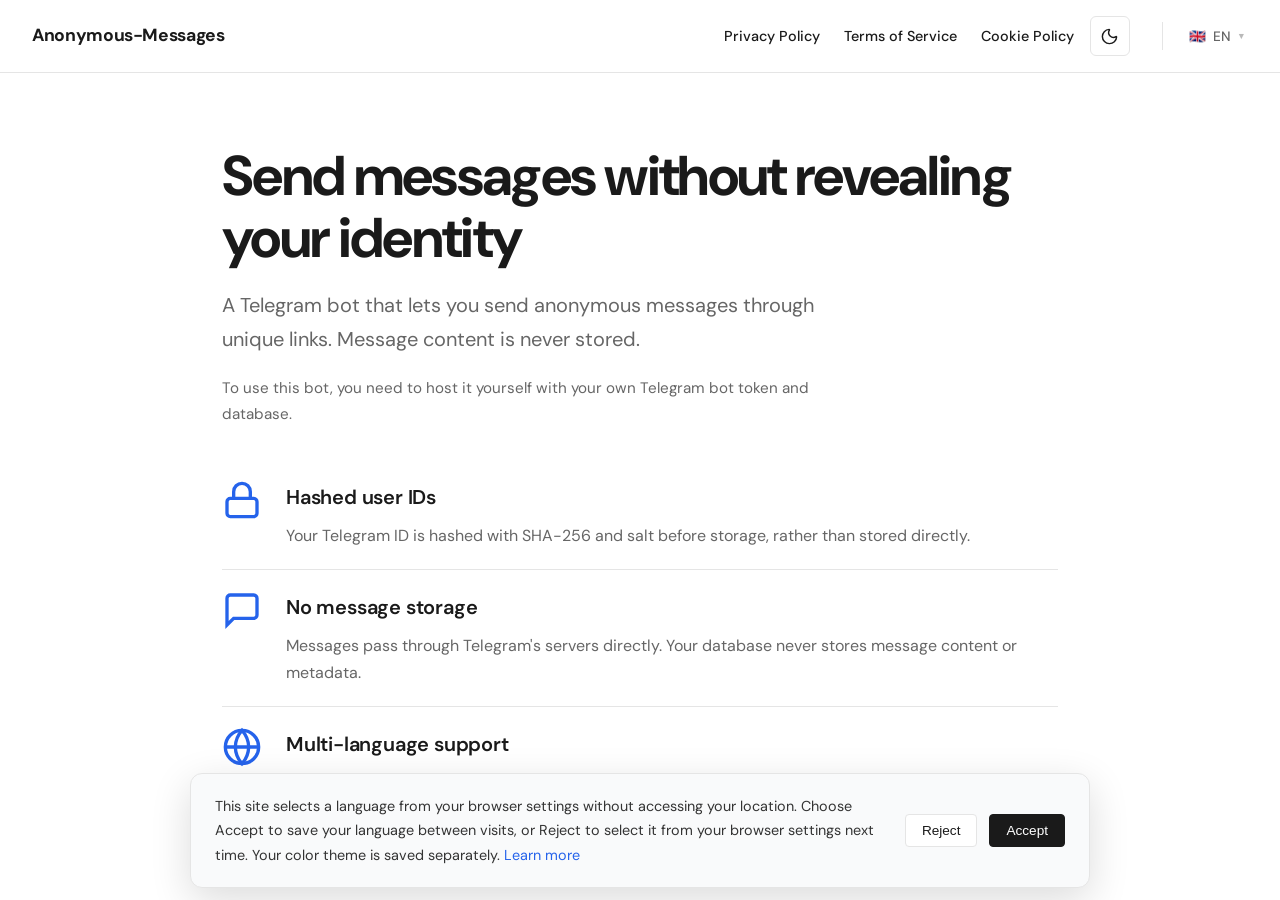
<file: docs/index.html>
<!DOCTYPE html>
<html lang="en">
<head>
    <meta charset="UTF-8">
    <meta name="viewport" content="width=device-width, initial-scale=1.0">
    <title>Anonymous-Messages</title>
    <link rel="preconnect" href="https://fonts.googleapis.com">
    <link rel="preconnect" href="https://fonts.gstatic.com" crossorigin>
    <link href="https://fonts.googleapis.com/css2?family=DM+Sans:wght@400;500;700&display=swap" rel="stylesheet">
    <script>
        if (localStorage.getItem('theme') === 'dark') {
            document.documentElement.dataset.theme = 'dark';
        }
    </script>
    <link rel="stylesheet" href="styles.css">
</head>
<body>
    <nav class="navbar">
        <h1>Anonymous-Messages</h1>
        <button type="button" class="menu-toggle" id="menuToggle" aria-label="Open navigation menu" aria-expanded="false" aria-controls="navLinks">
            <span></span>
            <span></span>
            <span></span>
        </button>
        <div class="nav-links" id="navLinks">
            <a href="privacy.html" data-i18n="nav_privacy">Privacy Policy</a>
            <a href="terms.html" data-i18n="nav_terms">Terms of Service</a>
            <a href="cookie.html" data-i18n="nav_cookies">Cookie Policy</a>
            <div class="nav-controls">
                <button type="button" class="theme-toggle" id="themeToggle" aria-label="Switch to dark theme" title="Switch to dark theme">
                    <svg class="theme-icon theme-icon-sun" viewBox="0 0 24 24" aria-hidden="true">
                        <circle cx="12" cy="12" r="4"></circle>
                        <path d="M12 2v2m0 16v2M4.93 4.93l1.41 1.41m11.32 11.32 1.41 1.41M2 12h2m16 0h2M6.34 17.66l-1.41 1.41m14.14-14.14-1.41 1.41"></path>
                    </svg>
                    <svg class="theme-icon theme-icon-moon" viewBox="0 0 24 24" aria-hidden="true">
                        <path d="M20.985 12.486a9 9 0 1 1-9.473-9.472c.405-.022.617.46.402.803a6 6 0 0 0 8.268 8.268c.344-.215.825-.004.803.401"></path>
                    </svg>
                </button>
                <div class="language-selector">
                    <button class="lang-trigger" id="langTrigger" aria-haspopup="listbox" aria-expanded="false">
                        <span id="currentLangFlag">🇬🇧</span>
                        <span id="currentLangCode">EN</span>
                        <span class="lang-chevron">▼</span>
                    </button>
                    <div class="lang-dropdown" id="langDropdown">
                        <button class="lang-option active" data-lang="en">
                            <span>🇬🇧</span> EN
                        </button>
                        <button class="lang-option" data-lang="ru">
                            <span>🇷🇺</span> RU
                        </button>
                        <button class="lang-option" data-lang="ua">
                            <span>🇺🇦</span> UA
                        </button>
                    </div>
                </div>
            </div>
        </div>
    </nav>

    <div class="hero">
        <h1 data-i18n="hero_title">Send messages without revealing your identity</h1>
        <p data-i18n="hero_desc">A Telegram bot that lets you send anonymous messages through unique links. Message content is never stored.</p>
        <p class="hero-note" data-i18n="hero_note">To use this bot, you need to host it yourself with your own Telegram bot token and database.</p>
    </div>

    <div class="features">
        <div class="feature-item">
            <svg class="feature-icon" viewBox="0 0 24 24" fill="none" stroke="currentColor" stroke-width="2">
                <rect x="3" y="11" width="18" height="11" rx="2" ry="2"></rect>
                <path d="M7 11V7a5 5 0 0 1 10 0v4"></path>
            </svg>
            <div class="feature-content">
                <h3 data-i18n="feature1_title">Hashed user IDs</h3>
                <p data-i18n="feature1_desc">Your Telegram ID is hashed with SHA-256 and salt before storage, rather than stored directly.</p>
            </div>
        </div>
        <div class="feature-item">
            <svg class="feature-icon" viewBox="0 0 24 24" fill="none" stroke="currentColor" stroke-width="2">
                <path d="M21 15a2 2 0 0 1-2 2H7l-4 4V5a2 2 0 0 1 2-2h14a2 2 0 0 1 2 2z"></path>
            </svg>
            <div class="feature-content">
                <h3 data-i18n="feature2_title">No message storage</h3>
                <p data-i18n="feature2_desc">Messages pass through Telegram's servers directly. Your database never stores message content or metadata.</p>
            </div>
        </div>
        <div class="feature-item">
            <svg class="feature-icon" viewBox="0 0 24 24" fill="none" stroke="currentColor" stroke-width="2">
                <circle cx="12" cy="12" r="10"></circle>
                <path d="M2 12h20"></path>
                <path d="M12 2a15.3 15.3 0 0 1 4 10 15.3 15.3 0 0 1-4 10 15.3 15.3 0 0 1-4-10 15.3 15.3 0 0 1 4-10z"></path>
            </svg>
            <div class="feature-content">
                <h3 data-i18n="feature3_title">Multi-language support</h3>
                <p data-i18n="feature3_desc">Available in English, Russian, and Ukrainian.</p>
            </div>
        </div>
    </div>

    <div class="cookie-banner" id="cookieBanner">
        <div class="cookie-text">
            <span data-i18n="cookie_text">This site selects a language from your browser settings without accessing your location. Choose Accept to save your language between visits, or Reject to select it from your browser settings next time. </span>
            <a href="cookie.html" data-i18n="cookie_learn">Learn more</a>
        </div>
        <div class="cookie-buttons">
            <button class="cookie-btn cookie-reject" id="rejectCookies" data-i18n="cookie_reject">Reject</button>
            <button class="cookie-btn cookie-accept" id="acceptCookies" data-i18n="cookie_accept">Accept</button>
        </div>
    </div>

    <script src="translations.js"></script>
</body>
</html>
</file>
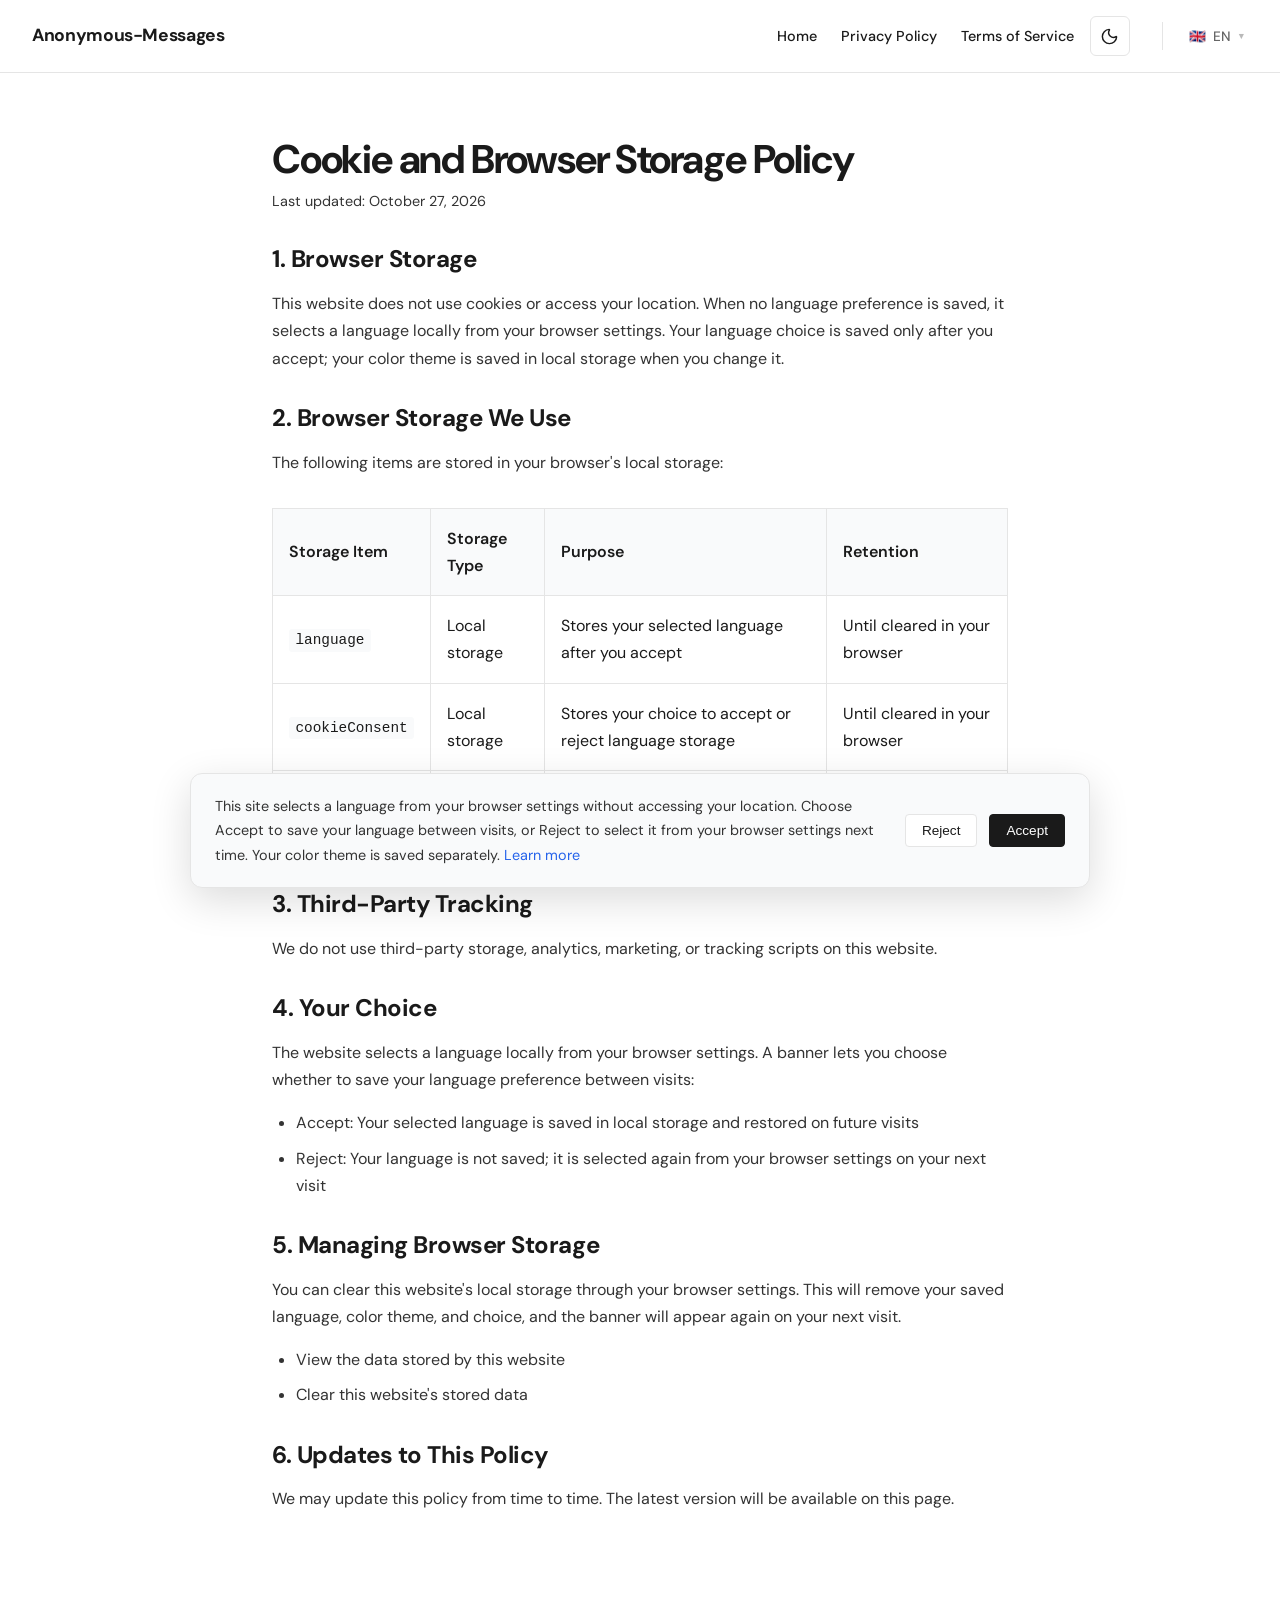
<file: docs/cookie.html>
<!DOCTYPE html>
<html lang="en">
<head>
    <meta charset="UTF-8">
    <meta name="viewport" content="width=device-width, initial-scale=1.0">
    <title>Cookie and Browser Storage Policy - Anonymous-Messages</title>
    <link rel="preconnect" href="https://fonts.googleapis.com">
    <link rel="preconnect" href="https://fonts.gstatic.com" crossorigin>
    <link href="https://fonts.googleapis.com/css2?family=DM+Sans:wght@400;500;700&display=swap" rel="stylesheet">
    <script>
        if (localStorage.getItem('theme') === 'dark') {
            document.documentElement.dataset.theme = 'dark';
        }
    </script>
    <link rel="stylesheet" href="styles.css">
</head>
<body>
    <nav class="navbar">
        <h1>Anonymous-Messages</h1>
        <button type="button" class="menu-toggle" id="menuToggle" aria-label="Open navigation menu" aria-expanded="false" aria-controls="navLinks">
            <span></span>
            <span></span>
            <span></span>
        </button>
        <div class="nav-links" id="navLinks">
            <a href="index.html" data-i18n="nav_home">Home</a>
            <a href="privacy.html" data-i18n="nav_privacy">Privacy Policy</a>
            <a href="terms.html" data-i18n="nav_terms">Terms of Service</a>
            <div class="nav-controls">
                <button type="button" class="theme-toggle" id="themeToggle" aria-label="Switch to dark theme" title="Switch to dark theme">
                <svg class="theme-icon theme-icon-sun" viewBox="0 0 24 24" aria-hidden="true">
                    <circle cx="12" cy="12" r="4"></circle>
                    <path d="M12 2v2m0 16v2M4.93 4.93l1.41 1.41m11.32 11.32 1.41 1.41M2 12h2m16 0h2M6.34 17.66l-1.41 1.41m14.14-14.14-1.41 1.41"></path>
                </svg>
                <svg class="theme-icon theme-icon-moon" viewBox="0 0 24 24" aria-hidden="true">
                    <path d="M20.985 12.486a9 9 0 1 1-9.473-9.472c.405-.022.617.46.402.803a6 6 0 0 0 8.268 8.268c.344-.215.825-.004.803.401"></path>
                </svg>
                </button>
                <div class="language-selector">
                    <button class="lang-trigger" id="langTrigger" aria-haspopup="listbox" aria-expanded="false">
                        <span id="currentLangFlag">🇬🇧</span>
                        <span id="currentLangCode">EN</span>
                        <span class="lang-chevron">▼</span>
                    </button>
                    <div class="lang-dropdown" id="langDropdown">
                        <button class="lang-option active" data-lang="en">
                            <span>🇬🇧</span> EN
                        </button>
                        <button class="lang-option" data-lang="ru">
                            <span>🇷🇺</span> RU
                        </button>
                        <button class="lang-option" data-lang="ua">
                            <span>🇺🇦</span> UA
                        </button>
                    </div>
                </div>
            </div>
        </div>
    </nav>

    <div class="content">
        <h1 data-i18n="cookie_title">Cookie and Browser Storage Policy</h1>
        <p class="date" data-i18n="cookie_updated">Last updated: October 27, 2026</p>

        <h2 data-i18n="cookie_h1">1. Browser Storage</h2>
        <p data-i18n="cookie_p1">This website does not use cookies or access your location. When no language preference is saved, it selects a language locally from your browser settings. Your language choice is saved in local storage only after you accept.</p>

        <h2 data-i18n="cookie_h2">2. Browser Storage We Use</h2>
        <p data-i18n="cookie_p2">The following items are stored in your browser's local storage:</p>

        <div class="table-wrapper">
            <table>
                <thead>
                    <tr>
                        <th data-i18n="cookie_table_name">Storage Item</th>
                        <th data-i18n="cookie_table_type">Storage Type</th>
                        <th data-i18n="cookie_table_purpose">Purpose</th>
                        <th data-i18n="cookie_table_duration">Retention</th>
                    </tr>
                </thead>
                <tbody>
                    <tr>
                        <td><code data-i18n="cookie_row1_name">language</code></td>
                        <td data-i18n="cookie_row1_type">Local storage</td>
                        <td data-i18n="cookie_row1_purpose">Stores your selected language after you accept</td>
                        <td data-i18n="cookie_row1_duration">Until cleared in your browser</td>
                    </tr>
                    <tr>
                        <td><code data-i18n="cookie_row2_name">cookieConsent</code></td>
                        <td data-i18n="cookie_row2_type">Local storage</td>
                        <td data-i18n="cookie_row2_purpose">Stores your choice to accept or reject language storage</td>
                        <td data-i18n="cookie_row2_duration">Until cleared in your browser</td>
                    </tr>
                    <tr>
                        <td><code data-i18n="cookie_row3_name">theme</code></td>
                        <td data-i18n="cookie_row3_type">Local storage</td>
                        <td data-i18n="cookie_row3_purpose">Stores your selected color theme</td>
                        <td data-i18n="cookie_row3_duration">Until cleared in your browser</td>
                    </tr>
                </tbody>
            </table>
        </div>

        <h2 data-i18n="cookie_h3">3. Third-Party Tracking</h2>
        <p data-i18n="cookie_p3">We do not use third-party storage, analytics, marketing, or tracking scripts on this website.</p>

        <h2 data-i18n="cookie_h4">4. Your Choice</h2>
        <p data-i18n="cookie_p4">When you first visit the website, a banner lets you choose whether to save your language preference between visits:</p>
        <ul>
            <li data-i18n="cookie_li1">Accept: Your selected language is saved in local storage and restored on future visits</li>
            <li data-i18n="cookie_li2">Reject: Your language is not saved; it is selected again from your browser settings on your next visit</li>
        </ul>

        <h2 data-i18n="cookie_h5">5. Managing Browser Storage</h2>
        <p data-i18n="cookie_p5">You can clear this website's local storage through your browser settings. This will remove your saved language, theme, and choice, and the banner will appear again on your next visit.</p>
        <ul>
            <li data-i18n="cookie_li3">View the data stored by this website</li>
            <li data-i18n="cookie_li4">Clear this website's stored data</li>
        </ul>

        <h2 data-i18n="cookie_h6">6. Updates to This Policy</h2>
        <p data-i18n="cookie_p6">We may update this policy from time to time. We will notify users of significant changes by updating the date at the top of this page.</p>

    </div>

    <div class="cookie-banner" id="cookieBanner">
        <div class="cookie-text">
            <span data-i18n="cookie_text">This site selects a language from your browser settings without accessing your location. Choose Accept to save your language between visits, or Reject to select it from your browser settings next time. </span>
            <a href="cookie.html" data-i18n="cookie_learn">Learn more</a>
        </div>
        <div class="cookie-buttons">
            <button class="cookie-btn cookie-reject" id="rejectCookies" data-i18n="cookie_reject">Reject</button>
            <button class="cookie-btn cookie-accept" id="acceptCookies" data-i18n="cookie_accept">Accept</button>
        </div>
    </div>

    <script src="translations.js"></script>
</body>
</html>
</file>
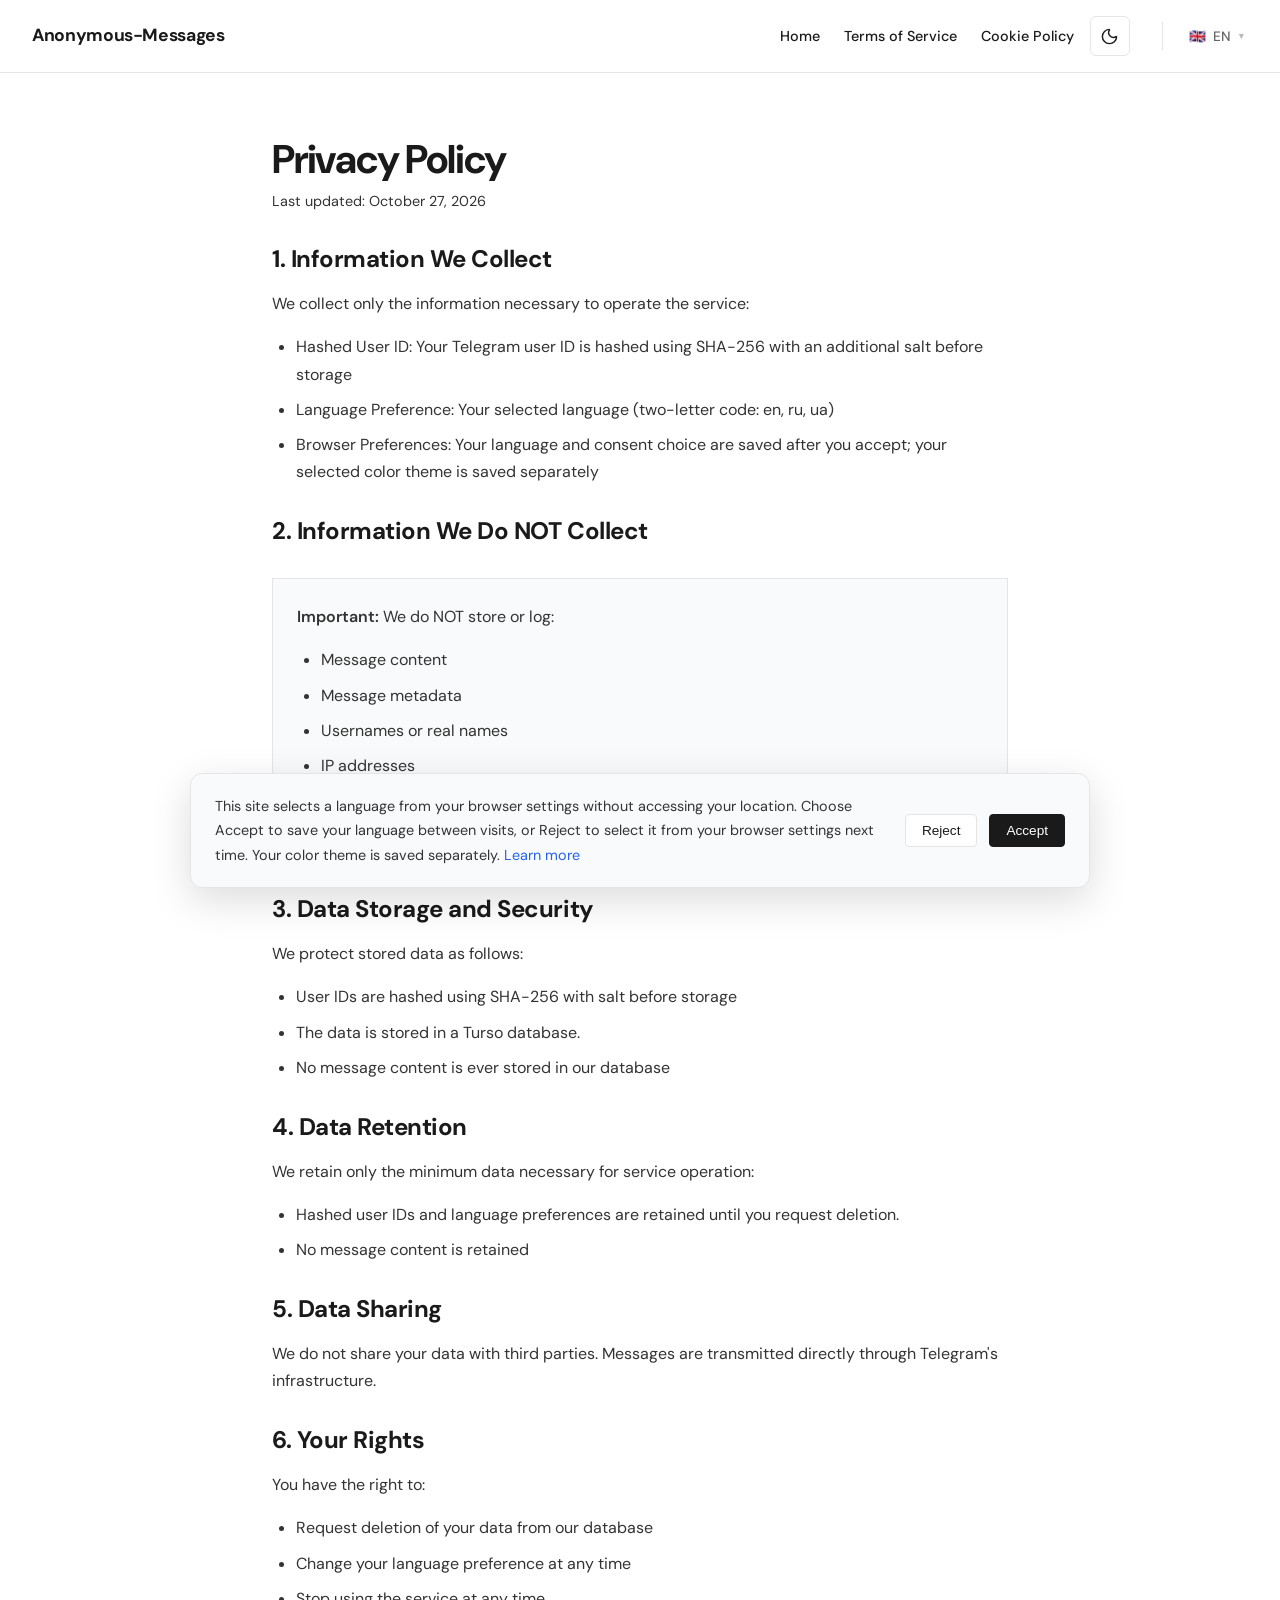
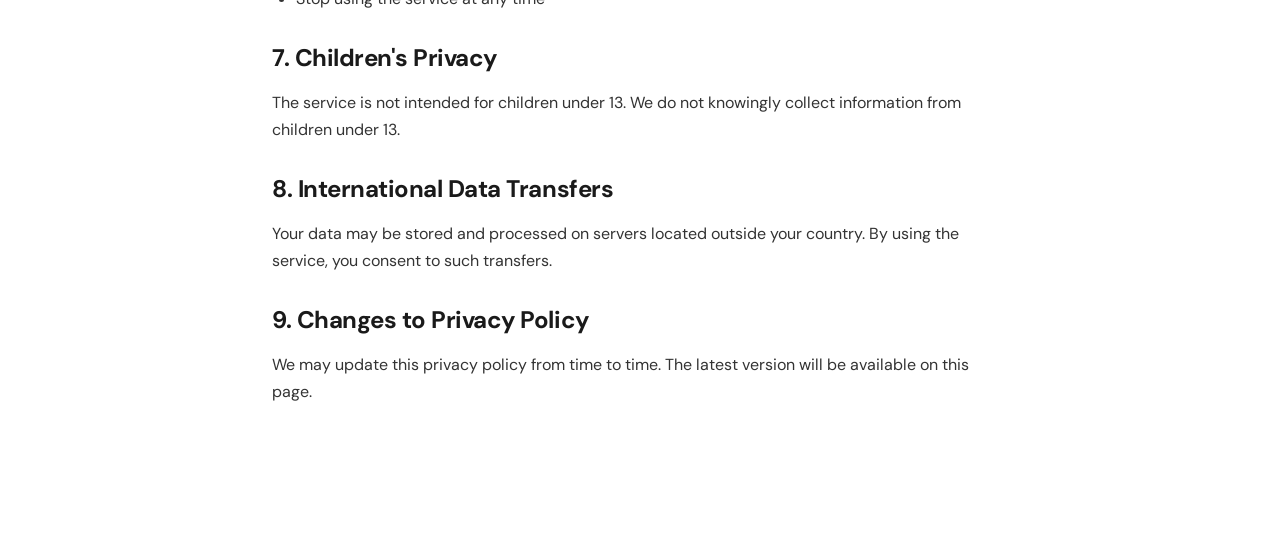
<file: docs/privacy.html>
<!DOCTYPE html>
<html lang="en">
<head>
    <meta charset="UTF-8">
    <meta name="viewport" content="width=device-width, initial-scale=1.0">
    <title>Privacy Policy - Anonymous-Messages</title>
    <link rel="preconnect" href="https://fonts.googleapis.com">
    <link rel="preconnect" href="https://fonts.gstatic.com" crossorigin>
    <link href="https://fonts.googleapis.com/css2?family=DM+Sans:wght@400;500;700&display=swap" rel="stylesheet">
    <script>
        if (localStorage.getItem('theme') === 'dark') {
            document.documentElement.dataset.theme = 'dark';
        }
    </script>
    <link rel="stylesheet" href="styles.css">
</head>
<body>
    <nav class="navbar">
        <h1>Anonymous-Messages</h1>
        <button type="button" class="menu-toggle" id="menuToggle" aria-label="Open navigation menu" aria-expanded="false" aria-controls="navLinks">
            <span></span>
            <span></span>
            <span></span>
        </button>
        <div class="nav-links" id="navLinks">
            <a href="index.html" data-i18n="nav_home">Home</a>
            <a href="terms.html" data-i18n="nav_terms">Terms of Service</a>
            <a href="cookie.html" data-i18n="nav_cookies">Cookie Policy</a>
            <div class="nav-controls">
                <button type="button" class="theme-toggle" id="themeToggle" aria-label="Switch to dark theme" title="Switch to dark theme">
                    <svg class="theme-icon theme-icon-sun" viewBox="0 0 24 24" aria-hidden="true">
                        <circle cx="12" cy="12" r="4"></circle>
                        <path d="M12 2v2m0 16v2M4.93 4.93l1.41 1.41m11.32 11.32 1.41 1.41M2 12h2m16 0h2M6.34 17.66l-1.41 1.41m14.14-14.14-1.41 1.41"></path>
                    </svg>
                    <svg class="theme-icon theme-icon-moon" viewBox="0 0 24 24" aria-hidden="true">
                        <path d="M20.985 12.486a9 9 0 1 1-9.473-9.472c.405-.022.617.46.402.803a6 6 0 0 0 8.268 8.268c.344-.215.825-.004.803.401"></path>
                    </svg>
                </button>
                <div class="language-selector">
                    <button class="lang-trigger" id="langTrigger" aria-haspopup="listbox" aria-expanded="false">
                        <span id="currentLangFlag">🇬🇧</span>
                        <span id="currentLangCode">EN</span>
                        <span class="lang-chevron">▼</span>
                    </button>
                    <div class="lang-dropdown" id="langDropdown">
                        <button class="lang-option active" data-lang="en">
                            <span>🇬🇧</span> EN
                        </button>
                        <button class="lang-option" data-lang="ru">
                            <span>🇷🇺</span> RU
                        </button>
                        <button class="lang-option" data-lang="ua">
                            <span>🇺🇦</span> UA
                        </button>
                    </div>
                </div>
            </div>
        </div>
    </nav>

    <div class="content">
        <h1 data-i18n="privacy_title">Privacy Policy</h1>
        <p class="date" data-i18n="privacy_updated">Last updated: October 27, 2026</p>

        <h2 data-i18n="privacy_h1">1. Information We Collect</h2>
        <p data-i18n="privacy_p1">We collect minimal information necessary to operate the service:</p>
        <ul>
            <li data-i18n="privacy_li1"><strong>Hashed user ID:</strong> Your Telegram user ID is hashed using SHA-256 with an additional salt before storage</li>
            <li data-i18n="privacy_li2"><strong>Language Preference:</strong> Your selected language (two-letter code: en, ru, ua)</li>
            <li data-i18n="privacy_li16">Browser Preferences: The website stores your selected language and storage choice in your browser after you accept</li>
        </ul>

        <h2 data-i18n="privacy_h2">2. Information We Do NOT Collect</h2>
        <div class="highlight">
            <p><strong data-i18n="privacy_important">Important:</strong> <span data-i18n="privacy_p2">We do NOT store or log:</span></p>
            <ul>
                <li data-i18n="privacy_li3">Message content</li>
                <li data-i18n="privacy_li4">Message metadata</li>
                <li data-i18n="privacy_li5">Usernames or real names</li>
                <li data-i18n="privacy_li6">IP addresses</li>
                <li data-i18n="privacy_li7">Any identifying information beyond hashed user IDs</li>
            </ul>
        </div>

        <h2 data-i18n="privacy_h3">3. Data Storage and Security</h2>
        <p data-i18n="privacy_p3">We protect stored data as follows:</p>
        <ul>
            <li data-i18n="privacy_li8">User IDs are hashed using SHA-256 with salt before storage</li>
            <li data-i18n="privacy_li9">Data is stored in a Turso database</li>
            <li data-i18n="privacy_li10">No message content is ever stored in our database</li>
        </ul>

        <h2 data-i18n="privacy_h4">4. Data Retention</h2>
        <p data-i18n="privacy_p4">We retain only the minimum data necessary for service operation:</p>
        <ul>
            <li data-i18n="privacy_li11">Hashed user IDs and language preferences are retained until you request deletion</li>
            <li data-i18n="privacy_li12">No message content is retained</li>
        </ul>

        <h2 data-i18n="privacy_h5">5. Data Sharing</h2>
        <p data-i18n="privacy_p5">We do not share your data with third parties. Messages are transmitted directly through Telegram's infrastructure.</p>

        <h2 data-i18n="privacy_h6">6. Your Rights</h2>
        <p data-i18n="privacy_p6">You have the right to:</p>
        <ul>
            <li data-i18n="privacy_li13">Request deletion of your data from our database</li>
            <li data-i18n="privacy_li14">Change your language preference at any time</li>
            <li data-i18n="privacy_li15">Stop using the service at any time</li>
        </ul>

        <h2 data-i18n="privacy_h7">7. Children's Privacy</h2>
        <p data-i18n="privacy_p7">The service is not intended for children under 13. We do not knowingly collect information from children under 13.</p>

        <h2 data-i18n="privacy_h8">8. International Data Transfers</h2>
        <p data-i18n="privacy_p8">Your data may be stored and processed in servers located outside your country. By using the service, you consent to such transfers.</p>

        <h2 data-i18n="privacy_h9">9. Changes to Privacy Policy</h2>
        <p data-i18n="privacy_p9">We may update this privacy policy from time to time. The latest version will be available on this page.</p>
    </div>

    <div class="cookie-banner" id="cookieBanner">
        <div class="cookie-text">
            <span data-i18n="cookie_text">This site selects a language from your browser settings without accessing your location. Choose Accept to save your language between visits, or Reject to select it from your browser settings next time. </span>
            <a href="cookie.html" data-i18n="cookie_learn">Learn more</a>
        </div>
        <div class="cookie-buttons">
            <button class="cookie-btn cookie-reject" id="rejectCookies" data-i18n="cookie_reject">Reject</button>
            <button class="cookie-btn cookie-accept" id="acceptCookies" data-i18n="cookie_accept">Accept</button>
        </div>
    </div>

    <script src="translations.js"></script>
</body>
</html>
</file>
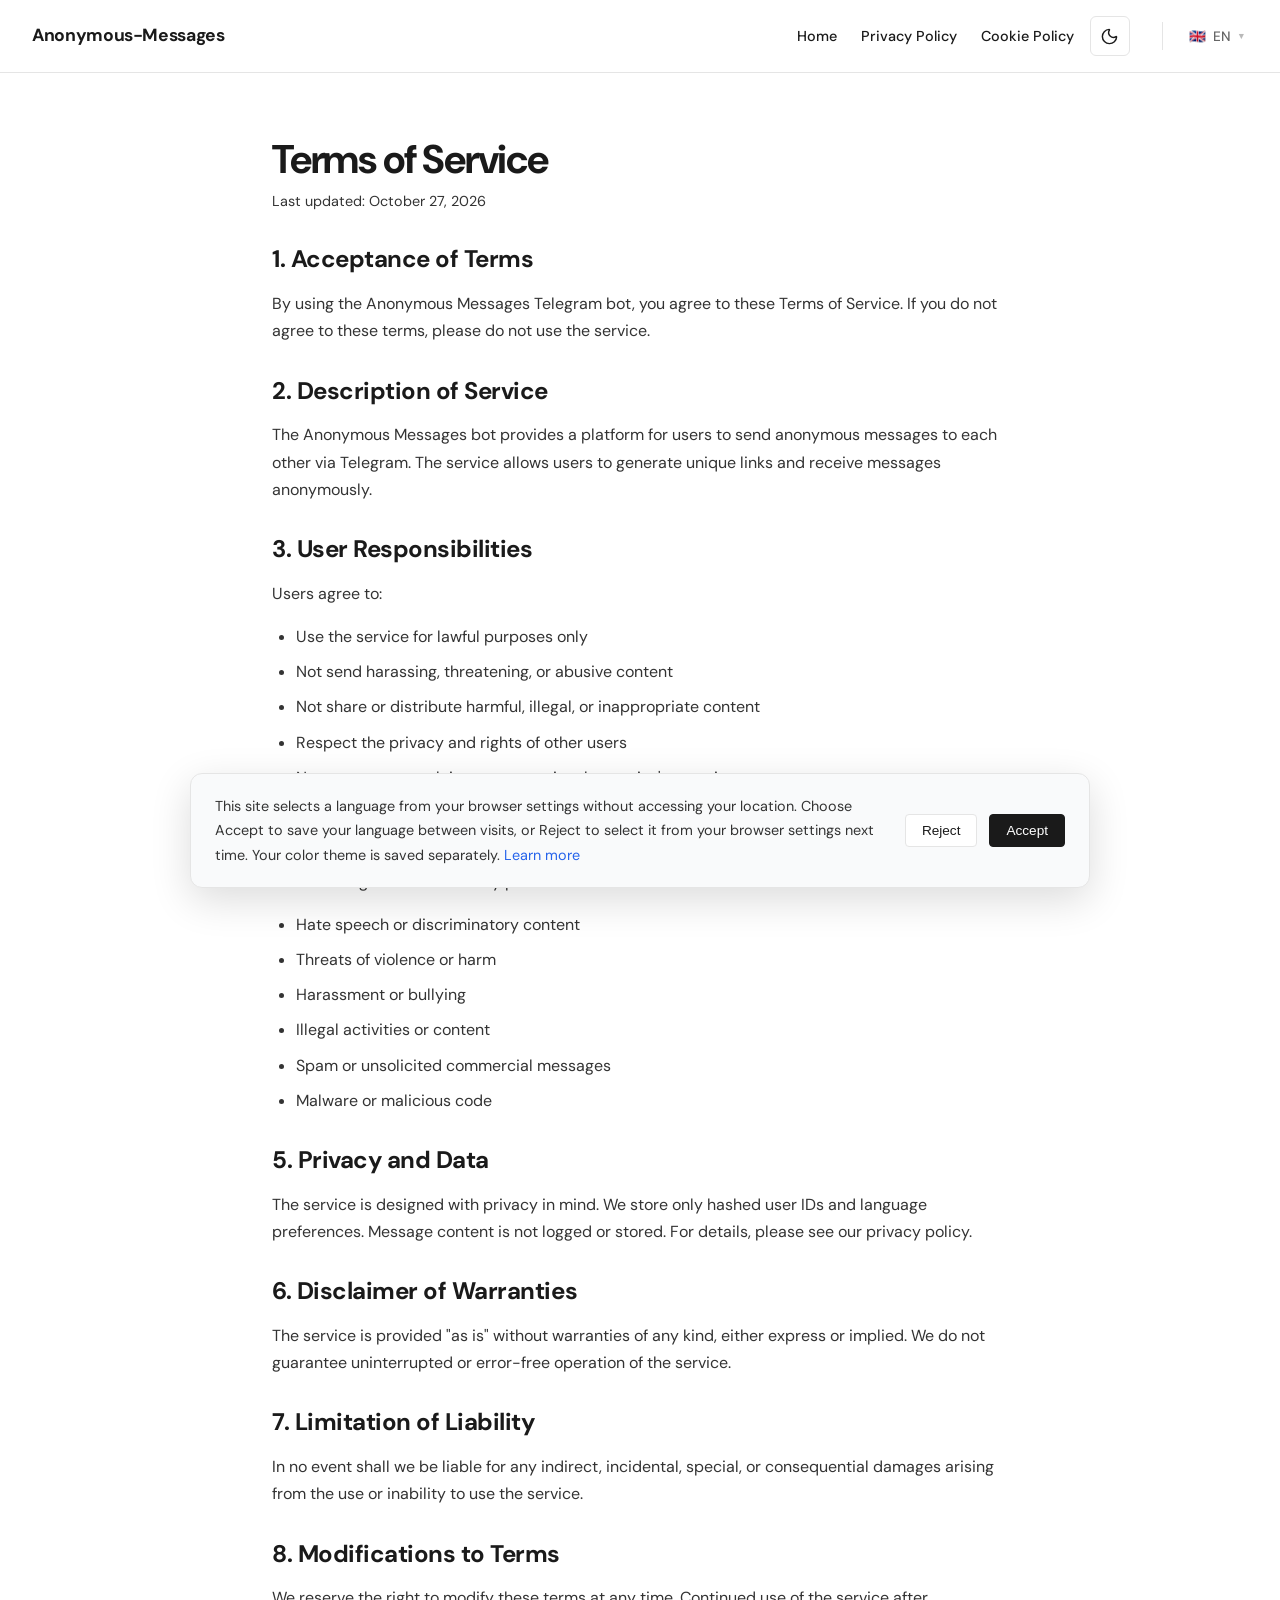
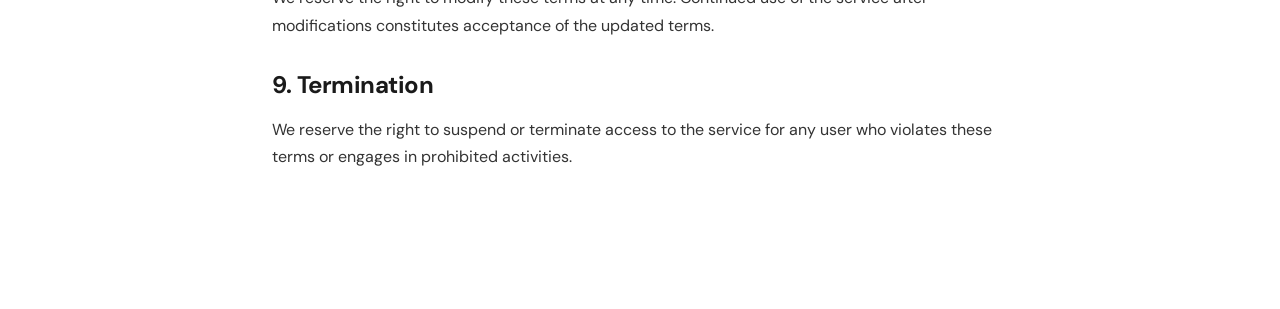
<file: docs/terms.html>
<!DOCTYPE html>
<html lang="en">
<head>
    <meta charset="UTF-8">
    <meta name="viewport" content="width=device-width, initial-scale=1.0">
    <title>Terms of Service - Anonymous-Messages</title>
    <link rel="preconnect" href="https://fonts.googleapis.com">
    <link rel="preconnect" href="https://fonts.gstatic.com" crossorigin>
    <link href="https://fonts.googleapis.com/css2?family=DM+Sans:wght@400;500;700&display=swap" rel="stylesheet">
    <script>
        if (localStorage.getItem('theme') === 'dark') {
            document.documentElement.dataset.theme = 'dark';
        }
    </script>
    <link rel="stylesheet" href="styles.css">
</head>
<body>
    <nav class="navbar">
        <h1>Anonymous-Messages</h1>
        <button type="button" class="menu-toggle" id="menuToggle" aria-label="Open navigation menu" aria-expanded="false" aria-controls="navLinks">
            <span></span>
            <span></span>
            <span></span>
        </button>
        <div class="nav-links" id="navLinks">
            <a href="index.html" data-i18n="nav_home">Home</a>
            <a href="privacy.html" data-i18n="nav_privacy">Privacy Policy</a>
            <a href="cookie.html" data-i18n="nav_cookies">Cookie Policy</a>
            <div class="nav-controls">
                <button type="button" class="theme-toggle" id="themeToggle" aria-label="Switch to dark theme" title="Switch to dark theme">
                    <svg class="theme-icon theme-icon-sun" viewBox="0 0 24 24" aria-hidden="true">
                        <circle cx="12" cy="12" r="4"></circle>
                        <path d="M12 2v2m0 16v2M4.93 4.93l1.41 1.41m11.32 11.32 1.41 1.41M2 12h2m16 0h2M6.34 17.66l-1.41 1.41m14.14-14.14-1.41 1.41"></path>
                    </svg>
                    <svg class="theme-icon theme-icon-moon" viewBox="0 0 24 24" aria-hidden="true">
                        <path d="M20.985 12.486a9 9 0 1 1-9.473-9.472c.405-.022.617.46.402.803a6 6 0 0 0 8.268 8.268c.344-.215.825-.004.803.401"></path>
                    </svg>
                </button>
                <div class="language-selector">
                    <button class="lang-trigger" id="langTrigger" aria-haspopup="listbox" aria-expanded="false">
                        <span id="currentLangFlag">🇬🇧</span>
                        <span id="currentLangCode">EN</span>
                        <span class="lang-chevron">▼</span>
                    </button>
                    <div class="lang-dropdown" id="langDropdown">
                        <button class="lang-option active" data-lang="en">
                            <span>🇬🇧</span> EN
                        </button>
                        <button class="lang-option" data-lang="ru">
                            <span>🇷🇺</span> RU
                        </button>
                        <button class="lang-option" data-lang="ua">
                            <span>🇺🇦</span> UA
                        </button>
                    </div>
                </div>
            </div>
        </div>
    </nav>

    <div class="content">
        <h1 data-i18n="terms_title">Terms of Service</h1>
        <p class="date" data-i18n="terms_updated">Last updated: October 27, 2026</p>

        <h2 data-i18n="terms_h1">1. Acceptance of Terms</h2>
        <p data-i18n="terms_p1">By using the Anonymous Messages Telegram bot, you agree to these Terms of Service. If you do not agree to these terms, please do not use the service.</p>

        <h2 data-i18n="terms_h2">2. Description of Service</h2>
        <p data-i18n="terms_p2">The Anonymous Messages bot provides a platform for users to send anonymous messages to each other via Telegram. The service allows users to generate unique links and receive messages anonymously.</p>

        <h2 data-i18n="terms_h3">3. User Responsibilities</h2>
        <p data-i18n="terms_p3">Users agree to:</p>
        <ul>
            <li data-i18n="terms_li1">Use the service for lawful purposes only</li>
            <li data-i18n="terms_li2">Not send harassing, threatening, or abusive content</li>
            <li data-i18n="terms_li3">Not share or distribute harmful, illegal, or inappropriate content</li>
            <li data-i18n="terms_li4">Respect the privacy and rights of other users</li>
            <li data-i18n="terms_li5">Not attempt to exploit or compromise the service's security</li>
        </ul>

        <h2 data-i18n="terms_h4">4. Prohibited Content</h2>
        <p data-i18n="terms_p4">The following content is strictly prohibited:</p>
        <ul>
            <li data-i18n="terms_li6">Hate speech or discriminatory content</li>
            <li data-i18n="terms_li7">Threats of violence or harm</li>
            <li data-i18n="terms_li8">Harassment or bullying</li>
            <li data-i18n="terms_li9">Illegal activities or content</li>
            <li data-i18n="terms_li10">Spam or unsolicited commercial messages</li>
            <li data-i18n="terms_li11">Malware or malicious code</li>
        </ul>

        <h2 data-i18n="terms_h5">5. Privacy and Data</h2>
        <p data-i18n="terms_p5">The service is designed with privacy in mind. We store only hashed user IDs and language preferences. Message content is not logged or stored. For details, please see our privacy policy.</p>

        <h2 data-i18n="terms_h6">6. Disclaimer of Warranties</h2>
        <p data-i18n="terms_p6">The service is provided "as is" without warranties of any kind, either express or implied. We do not guarantee uninterrupted or error-free operation of the service.</p>

        <h2 data-i18n="terms_h7">7. Limitation of Liability</h2>
        <p data-i18n="terms_p7">In no event shall we be liable for any indirect, incidental, special, or consequential damages arising from the use or inability to use the service.</p>

        <h2 data-i18n="terms_h8">8. Modifications to Terms</h2>
        <p data-i18n="terms_p8">We reserve the right to modify these terms at any time. Continued use of the service after modifications constitutes acceptance of the updated terms.</p>

        <h2 data-i18n="terms_h9">9. Termination</h2>
        <p data-i18n="terms_p9">We reserve the right to suspend or terminate access to the service for any user who violates these terms or engages in prohibited activities.</p>
    </div>

    <div class="cookie-banner" id="cookieBanner">
        <div class="cookie-text">
            <span data-i18n="cookie_text">This site selects a language from your browser settings without accessing your location. Choose Accept to save your language between visits, or Reject to select it from your browser settings next time. </span>
            <a href="cookie.html" data-i18n="cookie_learn">Learn more</a>
        </div>
        <div class="cookie-buttons">
            <button class="cookie-btn cookie-reject" id="rejectCookies" data-i18n="cookie_reject">Reject</button>
            <button class="cookie-btn cookie-accept" id="acceptCookies" data-i18n="cookie_accept">Accept</button>
        </div>
    </div>

    <script src="translations.js"></script>
</body>
</html>
</file>
<file: docs/styles.css>
* {
    margin: 0;
    padding: 0;
    box-sizing: border-box;
}

:root {
    color-scheme: light;
    --page-bg: #ffffff;
    --text-primary: #1a1a1a;
    --text-body: #333333;
    --text-muted: #666666;
    --surface: #ffffff;
    --surface-subtle: #f9fafb;
    --surface-hover: #f5f5f5;
    --border: #e5e5e5;
    --accent: #2563eb;
    --accent-subtle: #f8fafc;
    --shadow-menu: rgba(0, 0, 0, 0.06);
    --shadow-banner: rgba(0, 0, 0, 0.14);
    --button-primary: #1a1a1a;
    --button-primary-hover: #333333;
    --button-primary-text: #ffffff;
}

html[data-theme="dark"] {
    color-scheme: dark;
    --page-bg: #111318;
    --text-primary: #f3f4f6;
    --text-body: #d1d5db;
    --text-muted: #9ca3af;
    --surface: #191c23;
    --surface-subtle: #20242d;
    --surface-hover: #2b303a;
    --border: #343a46;
    --accent: #8ab4ff;
    --accent-subtle: #252c39;
    --shadow-menu: rgba(0, 0, 0, 0.24);
    --shadow-banner: rgba(0, 0, 0, 0.42);
    --button-primary: #e5e7eb;
    --button-primary-hover: #ffffff;
    --button-primary-text: #111318;
}

body {
    font-family: 'DM Sans', -apple-system, BlinkMacSystemFont, sans-serif;
    background: var(--page-bg);
    color: var(--text-primary);
    line-height: 1.7;
}

.navbar {
    background: var(--surface);
    border-bottom: 1px solid var(--border);
    padding: 1rem clamp(1rem, 4vw, 2rem);
    display: flex;
    justify-content: space-between;
    align-items: center;
    position: sticky;
    top: 0;
    z-index: 100;
}

.navbar h1 {
    font-size: 1.1rem;
    font-weight: 700;
    letter-spacing: -0.02em;
    color: var(--text-primary);
}

.nav-links {
    display: flex;
    align-items: center;
    gap: 0.25rem;
}

.nav-controls {
    display: flex;
    align-items: center;
}

.menu-toggle {
    display: none;
    width: 40px;
    height: 40px;
    padding: 10px;
    border: 1px solid var(--border);
    border-radius: 6px;
    background: var(--surface);
    color: var(--text-primary);
    cursor: pointer;
}

.menu-toggle span {
    display: block;
    width: 18px;
    height: 2px;
    margin: 3px auto;
    border-radius: 2px;
    background: currentColor;
    transition: transform 0.2s, opacity 0.2s;
}

.menu-toggle[aria-expanded="true"] span:first-child {
    transform: translateY(5px) rotate(45deg);
}

.menu-toggle[aria-expanded="true"] span:nth-child(2) {
    opacity: 0;
}

.menu-toggle[aria-expanded="true"] span:last-child {
    transform: translateY(-5px) rotate(-45deg);
}

.menu-toggle:focus-visible {
    outline: 2px solid var(--accent);
    outline-offset: 2px;
}

.navbar a {
    color: var(--text-primary);
    text-decoration: none;
    margin-left: 1.25rem;
    font-weight: 500;
    font-size: 0.9rem;
    transition: color 0.2s;
}

.navbar a:hover {
    color: var(--accent);
}

.theme-toggle {
    width: 40px;
    height: 40px;
    margin-left: 0.75rem;
    display: grid;
    place-items: center;
    border: 1px solid var(--border);
    border-radius: 6px;
    background: var(--surface);
    color: var(--text-primary);
    cursor: pointer;
    transition: background 0.2s, border-color 0.2s, color 0.2s;
}

.theme-toggle:hover {
    background: var(--surface-hover);
}

.theme-toggle:focus-visible {
    outline: 2px solid var(--accent);
    outline-offset: 2px;
}

.theme-icon {
    width: 19px;
    height: 19px;
    fill: none;
    stroke: currentColor;
    stroke-width: 1.8;
    stroke-linecap: round;
    stroke-linejoin: round;
}

.theme-icon-sun {
    display: none;
}

html[data-theme="dark"] .theme-icon-sun {
    display: block;
}

html[data-theme="dark"] .theme-icon-moon {
    display: none;
}

.language-selector {
    position: relative;
    margin-left: 2rem;
    border-left: 1px solid var(--border);
    padding-left: 1.5rem;
}

.lang-trigger {
    background: none;
    border: none;
    padding: 0.35rem 0.15rem;
    cursor: pointer;
    font-family: inherit;
    font-size: 0.85rem;
    font-weight: 500;
    color: var(--text-muted);
    display: flex;
    align-items: center;
    gap: 0.4rem;
    transition: color 0.2s;
}

.lang-trigger:hover {
    color: var(--text-primary);
}

.lang-chevron {
    font-size: 0.55rem;
    opacity: 0.45;
}

.lang-dropdown {
    position: absolute;
    top: calc(100% + 0.5rem);
    right: 0;
    background: var(--surface);
    border: 1px solid var(--border);
    border-radius: 6px;
    box-shadow: 0 8px 24px var(--shadow-menu);
    min-width: 128px;
    display: none;
    z-index: 1000;
    overflow: hidden;
    padding: 0.25rem;
}

.lang-dropdown.show {
    display: block;
}

.lang-option {
    background: none;
    border: none;
    width: 100%;
    padding: 0.5rem 0.75rem;
    text-align: left;
    cursor: pointer;
    font-family: inherit;
    font-size: 0.85rem;
    font-weight: 500;
    color: var(--text-body);
    display: flex;
    align-items: center;
    gap: 0.5rem;
    border-radius: 4px;
    transition: background 0.15s, color 0.15s;
}

.lang-option:hover {
    background: var(--surface-hover);
}

.lang-option.active {
    color: var(--accent);
    background: var(--accent-subtle);
}

.hero {
    max-width: 900px;
    margin: 0 auto;
    padding: clamp(2.5rem, 6vw, 4.5rem) clamp(1rem, 4vw, 2rem) 1rem;
}

.hero h1 {
    font-size: clamp(2.25rem, 6vw, 3.5rem);
    line-height: 1.1;
    letter-spacing: -0.03em;
    margin-bottom: 1.25rem;
    color: var(--text-primary);
}

.hero p {
    font-size: 1.25rem;
    color: var(--text-muted);
    margin-bottom: 1.25rem;
    max-width: 600px;
}

.hero .hero-note {
    margin-top: 1rem;
    margin-bottom: 0;
    color: var(--text-muted);
    font-size: 0.95rem;
}

.features {
    max-width: 900px;
    margin: 0 auto;
    padding: 1rem clamp(1rem, 4vw, 2rem) 0;
}

.feature-item {
    display: flex;
    gap: 1.5rem;
    padding: 1.25rem 0;
    border-bottom: 1px solid var(--border);
}

.feature-item:last-child {
    border-bottom: none;
    padding-bottom: 0;
}

.feature-icon {
    width: 40px;
    height: 40px;
    flex-shrink: 0;
    color: var(--accent);
}

.feature-content h3 {
    font-size: 1.25rem;
    font-weight: 600;
    margin-bottom: 0.5rem;
    letter-spacing: -0.01em;
}

.feature-content p {
    color: var(--text-muted);
    font-size: 1rem;
}

.footer {
    border-top: 1px solid var(--border);
    padding: 2rem;
    text-align: center;
    color: var(--text-muted);
    font-size: 0.9rem;
}

.footer a {
    color: var(--text-muted);
    text-decoration: none;
    margin: 0 0.5rem;
}

.footer a:hover {
    color: var(--text-primary);
}

.cookie-banner {
    position: fixed;
    bottom: max(0.75rem, env(safe-area-inset-bottom));
    left: 50%;
    width: min(900px, calc(100% - 2rem));
    max-height: calc(100vh - 1.5rem);
    max-height: calc(100dvh - 1.5rem);
    overflow-y: auto;
    background: var(--surface-subtle);
    border: 1px solid var(--border);
    border-radius: 12px;
    box-shadow: 0 12px 40px var(--shadow-banner);
    padding: 1.25rem 1.5rem;
    display: flex;
    justify-content: space-between;
    align-items: center;
    flex-wrap: wrap;
    gap: 1.5rem;
    z-index: 1000;
    opacity: 0;
    visibility: hidden;
    transform: translate(-50%, calc(100% + 2rem));
    transition: opacity 0.3s ease, transform 0.3s ease, visibility 0.3s;
}

.cookie-banner.show {
    opacity: 1;
    visibility: visible;
    transform: translate(-50%, 0);
}

.cookie-text {
    flex: 1;
    min-width: 200px;
    font-size: 0.9rem;
    color: var(--text-body);
}

.cookie-text a {
    color: var(--accent);
    text-decoration: none;
}

.cookie-text a:hover {
    text-decoration: underline;
}

.cookie-buttons {
    display: flex;
    gap: 0.75rem;
}

.cookie-btn {
    padding: 0.5rem 1rem;
    border-radius: 4px;
    cursor: pointer;
    font-size: 0.85rem;
    font-weight: 500;
    border: 1px solid var(--border);
    background: var(--surface);
    color: var(--text-primary);
    transition: all 0.2s;
}

.cookie-btn:hover {
    background: var(--surface-hover);
}

.cookie-accept {
    background: var(--button-primary);
    color: var(--button-primary-text);
    border-color: var(--button-primary);
}

.cookie-accept:hover {
    background: var(--button-primary-hover);
}

.content {
    max-width: 800px;
    margin: 0 auto;
    padding: 4rem clamp(1rem, 4vw, 2rem) var(--cookie-banner-space, 0px);
}

.content > :last-child {
    margin-bottom: 0;
}

.content h1 {
    font-size: clamp(2rem, 5vw, 2.5rem);
    line-height: 1.1;
    letter-spacing: -0.03em;
    margin-bottom: 0.5rem;
    color: var(--text-primary);
}

.content h2 {
    font-size: 1.5rem;
    line-height: 1.2;
    letter-spacing: -0.02em;
    margin-top: 2rem;
    margin-bottom: 1rem;
    color: var(--text-primary);
}

.date {
    color: var(--text-muted);
    font-size: 0.9rem;
    margin-bottom: 3rem;
}

.content p {
    margin-bottom: 1rem;
    color: var(--text-body);
}

.content ul {
    margin-bottom: 1.5rem;
    padding-left: 1.5rem;
}

.content li {
    margin-bottom: 0.5rem;
    color: var(--text-body);
}

.highlight {
    background: var(--surface-subtle);
    border: 1px solid var(--border);
    padding: 1.5rem;
    margin: 2rem 0;
}

.content table {
    width: 100%;
    border-collapse: collapse;
    min-width: 620px;
}

.table-wrapper {
    max-width: 100%;
    margin: 2rem 0;
    overflow-x: auto;
    overscroll-behavior-x: contain;
    -webkit-overflow-scrolling: touch;
}

.content th,
.content td {
    border: 1px solid var(--border);
    padding: 1rem;
    text-align: left;
}

.content th {
    background: var(--surface-subtle);
    font-weight: 600;
}

.content code {
    background: var(--surface-subtle);
    padding: 0.2rem 0.4rem;
    border-radius: 3px;
    font-family: monospace;
    font-size: 0.9rem;
}

.content strong {
    font-weight: 600;
}

@media (max-width: 768px) {
    .hero h1 {
        font-size: clamp(2rem, 7vw, 2.5rem);
    }

    .hero p {
        font-size: 1.1rem;
    }

    .navbar {
        flex-direction: row;
        gap: 1rem;
        padding: 0.75rem 1rem;
        position: sticky;
    }

    .nav-links {
        display: none;
        position: absolute;
        top: calc(100% + 0.5rem);
        right: 1rem;
        width: max-content;
        min-width: min(240px, calc(100vw - 2rem));
        max-width: calc(100vw - 2rem);
        padding: 0.5rem;
        align-items: stretch;
        flex-direction: column;
        gap: 0;
        background: var(--surface);
        border: 1px solid var(--border);
        border-radius: 10px;
        box-shadow: 0 12px 32px var(--shadow-menu);
    }

    .nav-links.show {
        display: flex;
    }

    .menu-toggle {
        display: block;
    }

    .navbar a {
        display: block;
        margin: 0;
        padding: 0.5rem 0.75rem;
        border-radius: 6px;
        font-size: 0.95rem;
    }

    .navbar a:hover {
        background: var(--surface-hover);
    }

    .nav-controls {
        display: flex;
        align-items: center;
        justify-content: center;
        gap: 0.75rem;
        margin-top: 0.25rem;
    }

    .language-selector {
        margin: 0;
        border-left: none;
        padding-left: 0;
    }

    .theme-toggle {
        margin: 0;
    }

    .lang-trigger {
        min-height: 40px;
        padding: 0.35rem 0.75rem;
    }

    .lang-dropdown {
        top: calc(100% + 0.25rem);
        right: auto;
        left: 0;
    }

    .feature-item {
        flex-direction: column;
        gap: 0.75rem;
        padding: 1rem 0;
    }

    .cookie-banner {
        flex-direction: column;
        align-items: stretch;
        gap: 0.75rem;
        padding: 1rem;
    }

    .cookie-buttons {
        width: 100%;
        justify-content: stretch;
    }

    .cookie-btn {
        flex: 1;
        min-height: 44px;
    }

    .content {
        padding: 2rem 1rem var(--cookie-banner-space, 0px);
    }

    .content h1 {
        font-size: clamp(1.5rem, 7vw, 2rem);
    }

    .content h2 {
        font-size: clamp(1.25rem, 5vw, 1.5rem);
        margin-top: 1.75rem;
    }

    .content th,
    .content td {
        padding: 0.65rem;
    }
}

@media (max-width: 380px) {
    .navbar h1 {
        font-size: 1rem;
    }

    .nav-links {
        column-gap: 0.25rem;
    }

    .navbar a {
        font-size: 0.8rem;
    }

    .cookie-banner {
        width: calc(100% - 1rem);
        bottom: max(0.5rem, env(safe-area-inset-bottom));
        max-height: calc(100vh - 1rem);
        max-height: calc(100dvh - 1rem);
        padding: 0.875rem;
    }

    .cookie-text {
        min-width: 0;
        font-size: 0.85rem;
    }

    .cookie-buttons {
        gap: 0.5rem;
    }

    .cookie-btn {
        padding: 0.5rem;
        font-size: 0.8rem;
    }
}

@media (prefers-reduced-motion: reduce) {
    .cookie-banner {
        transition: none;
    }
}
</file>
